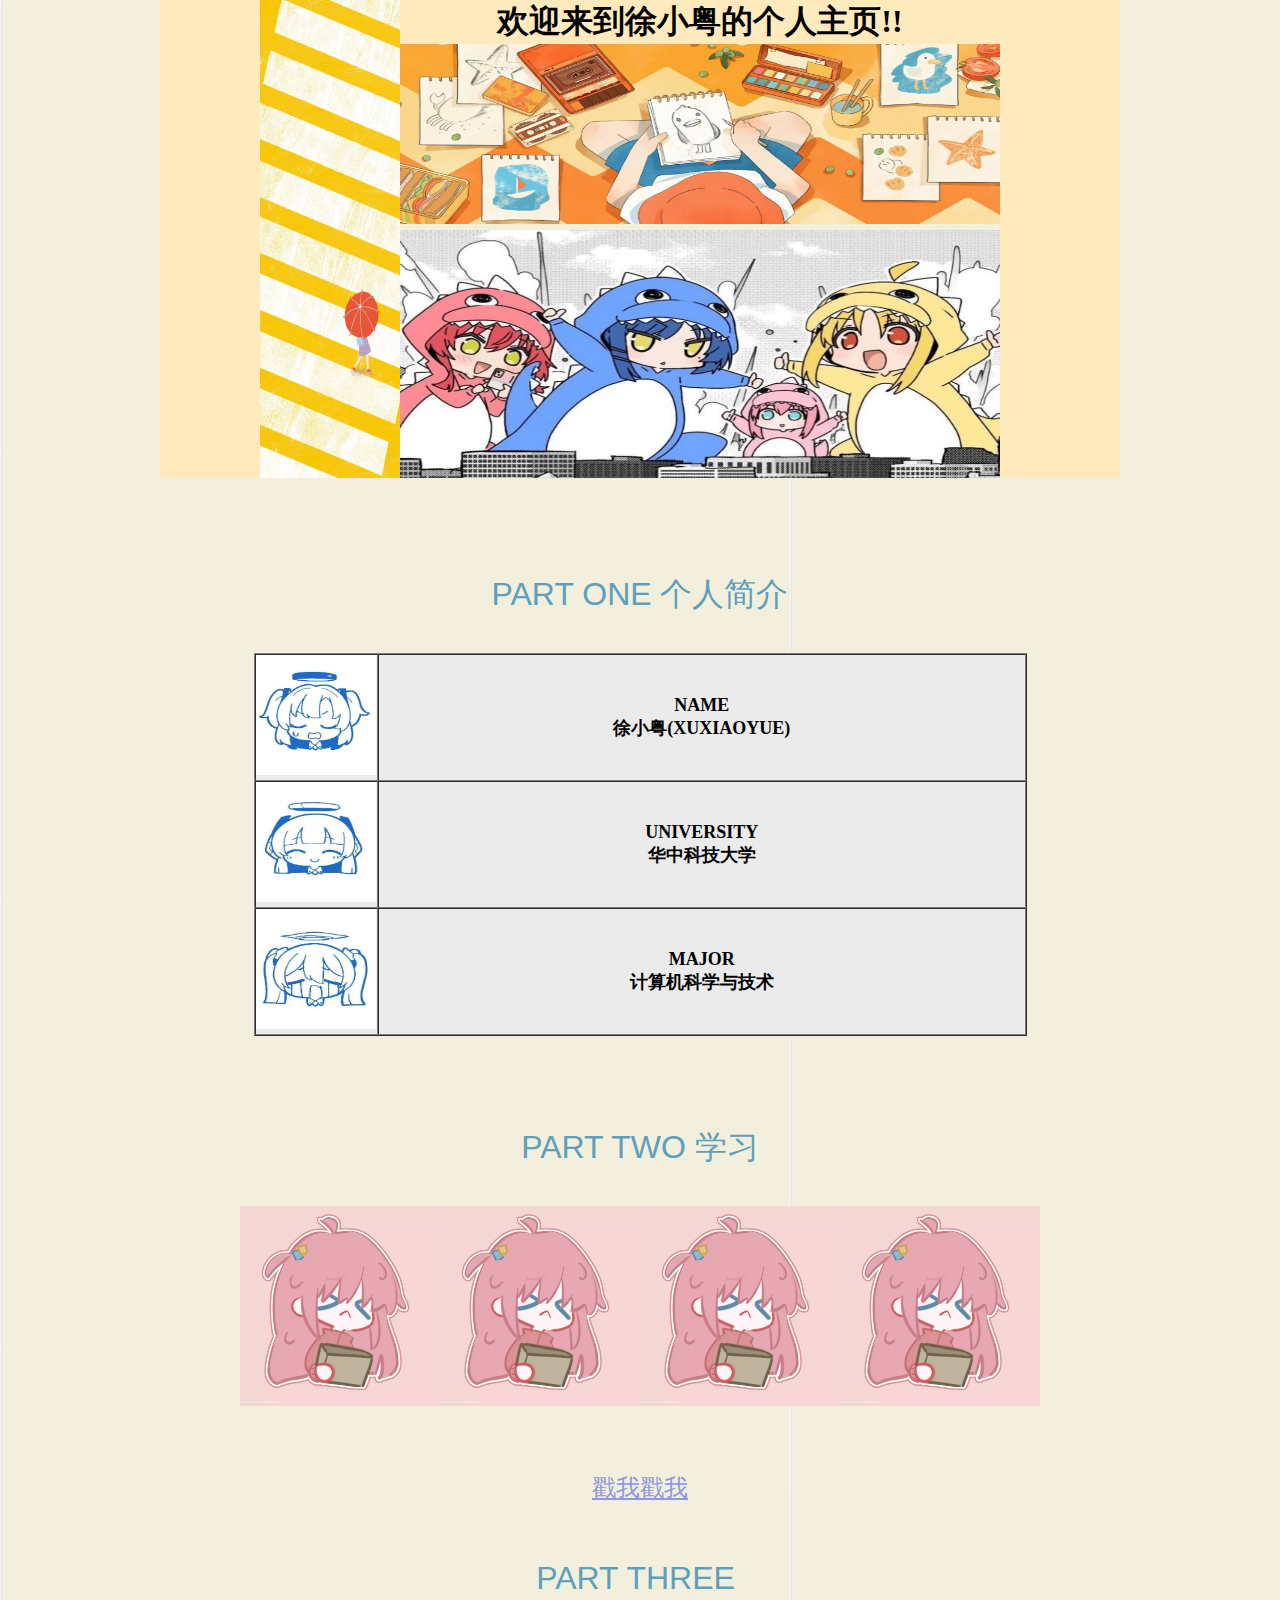
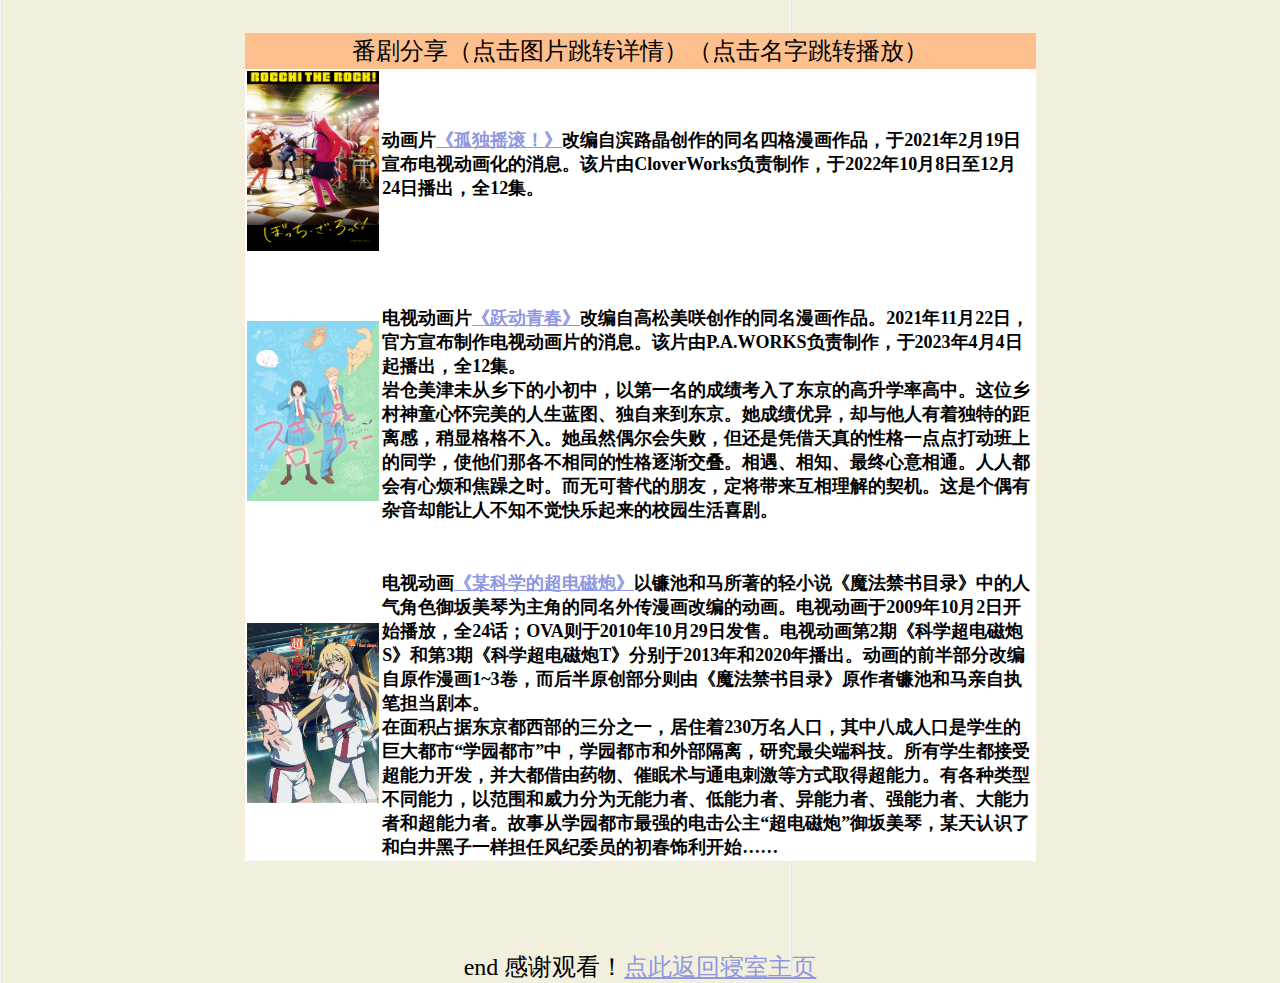
<file: index.html>
<!doctype html>
<html>
<head>
<meta charset="utf-8">
<title>徐小粤的个人主页</title>
<style type="text/css">
body {
    background-image: url(image/QQ%E5%9B%BE%E7%89%8720231130140524.png);
}
body,th {
    color: #000000;		
}

.zhuye{
    background-color: #ffeabd;
    font-family: "幼圆";
}
.mytable{
    margin-top: auto;
    margin-right: auto;
    margin-left: auto;
    margin-bottom: auto;
    text-align: center;
    font-size: large;
    font-weight: bold;
    font-family: "幼圆";
}
.mytable4{
    margin-top: auto;
    margin-right: auto;
    margin-left: auto;
    margin-bottom: auto;
    text-align: left;
    font-size: large;
    font-weight: bold;
    font-family: "幼圆";
    background-color: #FFFFFF;
}
body h1 {
    text-align: center;
    font-family: "Gill Sans", "Gill Sans MT", "Myriad Pro", "DejaVu Sans Condensed", Helvetica, Arial, sans-serif;
    font-style: normal;
    font-weight: 400;
    color: #5D9FBC;
}
tr td p {
    margin-top: auto;
    margin-right: auto;
    margin-bottom: auto;
    margin-left: auto;
}
.mytable2  {
    margin-left: auto;
    margin-right: auto;
    font-family: "幼圆";
    font-size: large;
    font-weight: bold;
    font-variant: normal;
    background-color: #EBEBEB;
    margin-top: auto;
    margin-bottom: auto;
}
.mytable3 {
    margin-top: auto;
    margin-right: auto;
    margin-bottom: auto;
    margin-left: auto;
    font-family: "幼圆";
    text-align: center;
    font-size: x-large;
    background-color: #FCBF8D;
}
body p a {
}
body table {
    text-align: center;
    margin-top: auto;
    margin-right: auto;
    margin-bottom: auto;
    margin-left: auto;
    font-size: x-large;
}
</style>
	
<meta http-equiv="Content-Type" content="text/html; charset=utf-8"/>
 <style>
        * {
            margin: 0px;
            padding: 0px;
        }

        .img-box {
            width: 200px;
            height: 200px;
            display: inline-block;
            position: relative;
            cursor: pointer;
        }

        .img-box img {
            width: 100%;
            height: 100%;
        }

        .img-box::before, .img-box::after {
            z-index: 1000;
            opacity: 0;
        }

        .img-box::before {
    content: " ";
    border: 100px solid #000;
    position: absolute;
        }

        .img-box::after {
            content: attr(data-tip);
            top: -100%;
            color: #ffffff;
            position: relative;
        }

        .img-box:hover::before {
            opacity: 0.5;
        }

        .img-box:hover::after {
            opacity: 1;
        }

 a:link {
    color: #8F96E2;
}
a:active {
    color: #E68383;
}
 a:visited {
    color: #8B90DA;
}
 </style>
</head>
	

<link href="css1.css" rel="stylesheet" type="text/css">

<body>


<table class="mytable" cellpadding="0" cellspacing="0" width="0" border="0">
  <tbody>
    <tr>
      <td rowspan="3"><img src="image/QQ图片20231124194811.jpg" width="100" height="478" alt=""/></td>
      <td rowspan="3"><img src="image/QQ图片20231124200520.jpg" width="140" height="478" alt=""/></td>
      <td class="zhuye">
        欢迎来到徐小粤的个人主页!!</td>
      <td rowspan="3"><img src="image/QQ图片20231124194811.jpg" width="120" height="478" alt=""/></td>
    </tr>
    <tr>
      <td><img src="image/QQ图片20231124194441.jpg" width="600" height="180" alt=""/></td>
    </tr>
    <tr>
      <td>
        <div><img src="image/QQ图片20231124205141.jpg" width="600" height="248" alt=""/></div>
      </td>
    </tr>
  </tbody>
</table>
	<br>
	<br>
	<br>
	<br>
	<br>
<h1>PART ONE 个人简介</h1>
	<br>
	<br>
<table class="mytable2" cellpadding="0" cellspacing="0" width="773" border="1">
  <tbody>
    <tr>
      <td width="120"><img src="image/QQ图片20231130210232.png" width="120" height="120" alt=""/></td>
      <td width="637"><p>NAME</p>
      <p>徐小粤(XUXIAOYUE)</p></td>
    </tr>
    <tr>
      <td><img src="image/QQ图片20231130210339.png" width="120" height="120" alt=""/></td>
      <td><p>UNIVERSITY</p>
      <p>华中科技大学</p></td>
    </tr>
    <tr>
      <td><img src="image/QQ图片20231130210400.png" width="120" height="120" alt=""/></td>
      <td><p>MAJOR</p>
      <p>计算机科学与技术</p></td>
    </tr>
  </tbody>
</table>
	<br>
	<br>
	<br>
	<br>
	<br>
<h1>PART TWO 学习</h1>
	<br>
	<br>
<table class="mytable" cellpadding="0" cellspacing="0" width="1" border="0">
  <tbody>
    <tr>
      <td><div class="img-box" data-tip="头歌"><img src="image/QQ图片20231130201312.jpg" alt="" width="1500" height="1500" usemap="#Map4"/></div></td>
      <td><div class="img-box" data-tip="微积分"><img src="image/QQ图片20231130201312.jpg" width="1500" height="1500" alt=""/></div></td>
      <td><div class="img-box" data-tip="线性代数"><img src="image/QQ图片20231130201312.jpg" width="1500" height="1500" alt=""/></div></td>
      <td><div class="img-box" data-tip="工训"><img src="image/QQ图片20231130201312.jpg" width="1500" height="1500" alt=""/></div></td>
    </tr>
  </tbody>
</table>

		<br>
	<br>
	<table width="200" border="0">
	  <tbody>
	    <tr>
	      <td><p><a href="web/study.html" target="_self">戳我戳我</a></p></td>
        </tr>
      </tbody>
</table>
	<br>
	<br>
	<br>
<h1>PART THREE&nbsp;</h1>
	<br>
	<br>

  <table class="mytable3" width="791" border="0">
  <tbody>
    <tr>
      <td width="690">番剧分享（点击图片跳转详情）（点击名字跳转播放）</td>
    </tr>
  </tbody>
</table>

    <table class="mytable4" width="791" border="0">
      <tbody>
        <tr>
          <td width="133"><a href="web/gdyg.html" target="_blank"><img src="image/QQ图片20231130142513.jpg" alt="" width="132" height="180" usemap="#Map"/></a></td>
          <td width="648"><p>动画片<a href="https://www.bilibili.com/bangumi/play/ep693247?spm_id_from=333.337.0.0&from_spmid=666.25.episode.0">《孤独摇滚！》</a>改编自滨路晶创作的同名四格漫画作品，于2021年2月19日宣布电视动画化的消息。该片由CloverWorks负责制作，于2022年10月8日至12月24日播出，全12集。</p></td>
        </tr>
  		<tr>
          <td width="133" height="311"><a href="web/ydqc.html" target="_blank"><img src="image/QQ图片20231130144032.jpg" alt="" width="132" height="180" usemap="#Map2"/></a></td>
          <td width="646"><p>电视动画片<a href="https://www.bilibili.com/bangumi/play/ep743046?spm_id_from=333.337.0.0&from_spmid=666.25.episode.0">《跃动青春》</a>改编自高松美咲创作的同名漫画作品。2021年11月22日，官方宣布制作电视动画片的消息。该片由P.A.WORKS负责制作，于2023年4月4日起播出，全12集。</p>
            <p>岩仓美津未从乡下的小初中，以第一名的成绩考入了东京的高升学率高中。这位乡村神童心怀完美的人生蓝图、独自来到东京。她成绩优异，却与他人有着独特的距离感，稍显格格不入。她虽然偶尔会失败，但还是凭借天真的性格一点点打动班上的同学，使他们那各不相同的性格逐渐交叠。相遇、相知、最终心意相通。人人都会有心烦和焦躁之时。而无可替代的朋友，定将带来互相理解的契机。这是个偶有杂音却能让人不知不觉快乐起来的校园生活喜剧。</p></td>
        </tr>
        <tr>
          <td width="133"><a href="web/mkx.html" target="_blank"><img src="image/QQ图片20231130144602.jpg" alt="" width="132" height="180" usemap="#Map3"/></a></td>
          <td width="645"><p>电视动画<a href="https://www.bilibili.com/bangumi/play/ep84340?spm_id_from=333.337.0.0&from_spmid=666.25.episode.0">《某科学的超电磁炮》</a>以镰池和马所著的轻小说《魔法禁书目录》中的人气角色御坂美琴为主角的同名外传漫画改编的动画。电视动画于2009年10月2日开始播放，全24话；OVA则于2010年10月29日发售。电视动画第2期《科学超电磁炮S》和第3期《科学超电磁炮T》分别于2013年和2020年播出。动画的前半部分改编自原作漫画1~3卷，而后半原创部分则由《魔法禁书目录》原作者镰池和马亲自执笔担当剧本。</p>
            <p>在面积占据东京都西部的三分之一，居住着230万名人口，其中八成人口是学生的巨大都市&ldquo;学园都市&rdquo;中，学园都市和外部隔离，研究最尖端科技。所有学生都接受超能力开发，并大都借由药物、催眠术与通电刺激等方式取得超能力。有各种类型不同能力，以范围和威力分为无能力者、低能力者、异能力者、强能力者、大能力者和超能力者。故事从学园都市最强的电击公主&ldquo;超电磁炮&rdquo;御坂美琴，某天认识了和白井黑子一样担任风纪委员的初春饰利开始……</p></td>
        </tr>
      </tbody>
    </table>
<script type="text/javascript">
$(function() {
	$( "#Tabs1" ).tabs(); 
});
$(function() {
	$( "#Dialog1" ).dialog(); 
});
</script>
</body>
		<br>
	<br>
	<br>
	<br>
	<br>
	
<footer>end 感谢观看！<a href="https://asuka10032.github.io/429430dormpage/">点此返回寝室主页</a></footer>
</html>
</file>
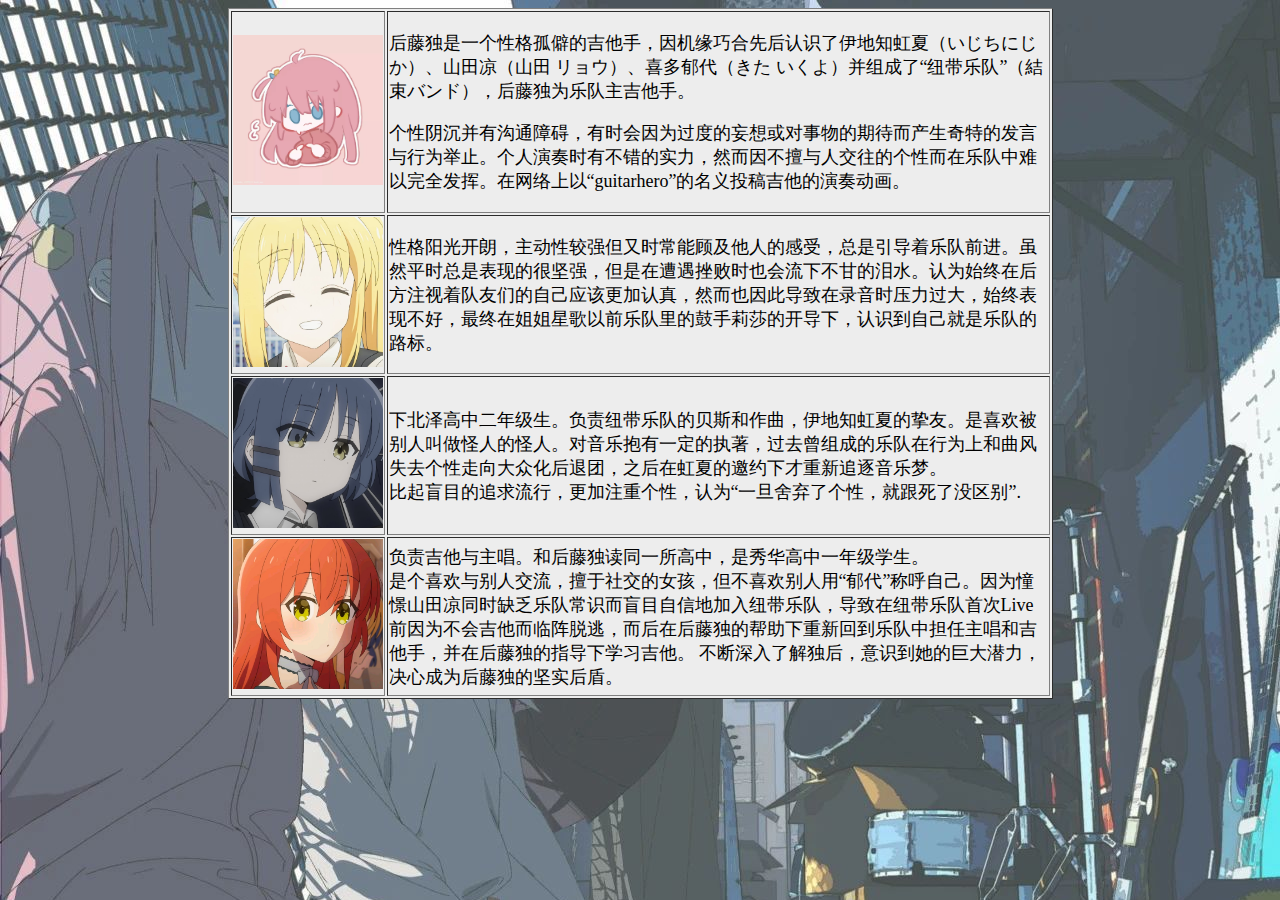
<file: web/gdyg.html>
<!doctype html>
  <html>
  <head>
  <meta charset="utf-8">
  <meta http-equiv="X-UA-Compatible" content="IE=edge">
  <meta name="viewport" content="width=device-width, initial-scale=1.0">
  <title>孤独摇滚</title>
  <style type="text/css">
body {
    background-image: url(../image/QQ%E5%9B%BE%E7%89%8720231130170755.jpg);
    background-repeat: no-repeat;
    background-size: cover;
}
.mytable{
    margin: auto;
    font-family: "幼圆";
    font-weight: 400;
    font-size: large;
    background-color: #EDEDED;
}
	  
  </style>
  </head>
    
  <body>
  <table class="mytable" width="825" border="1">
    <tbody>
      <tr>
        <td width="150"><img src="../image/QQ图片20231130201756.jpg" width="150" height="150" alt=""/></td>
        <td width="659"><p>后藤独是一个性格孤僻的吉他手，因机缘巧合先后认识了伊地知虹夏（いじちにじか）、山田凉（山田&nbsp;リョウ）、喜多郁代（きた&nbsp;いくよ）并组成了&ldquo;纽带乐队&rdquo;（結束バンド），后藤独为乐队主吉他手。</p>
        <p>个性阴沉并有沟通障碍，有时会因为过度的妄想或对事物的期待而产生奇特的发言与行为举止。个人演奏时有不错的实力，然而因不擅与人交往的个性而在乐队中难以完全发挥。在网络上以&ldquo;guitarhero&rdquo;的名义投稿吉他的演奏动画。</p></td>
      </tr>
      <tr>
        <td><img src="../image/QQ图片20231130201537.jpg" width="150" height="150" alt=""/></td>
        <td>性格阳光开朗，主动性较强但又时常能顾及他人的感受，总是引导着乐队前进。虽然平时总是表现的很坚强，但是在遭遇挫败时也会流下不甘的泪水。认为始终在后方注视着队友们的自己应该更加认真，然而也因此导致在录音时压力过大，始终表现不好，最终在姐姐星歌以前乐队里的鼓手莉莎的开导下，认识到自己就是乐队的路标。</td>
      </tr>
      <tr>
        <td><img src="../image/QQ图片20231130204012.jpg" width="150" height="150" alt=""/></td>
        <td>下北泽高中二年级生。负责纽带乐队的贝斯和作曲，伊地知虹夏的挚友。是喜欢被别人叫做怪人的怪人。对音乐抱有一定的执著，过去曾组成的乐队在行为上和曲风失去个性走向大众化后退团，之后在虹夏的邀约下才重新追逐音乐梦。<br>
        比起盲目的追求流行，更加注重个性，认为&ldquo;一旦舍弃了个性，就跟死了没区别&rdquo;.</td>
      </tr>
      <tr>
        <td><img src="../image/QQ图片20231130204016.jpg" width="150" height="150" alt=""/></td>
        <td>负责吉他与主唱。和后藤独读同一所高中，是秀华高中一年级学生。<br>
        是个喜欢与别人交流，擅于社交的女孩，但不喜欢别人用&ldquo;郁代&rdquo;称呼自己。因为憧憬山田凉同时缺乏乐队常识而盲目自信地加入纽带乐队，导致在纽带乐队首次Live前因为不会吉他而临阵脱逃，而后在后藤独的帮助下重新回到乐队中担任主唱和吉他手，并在后藤独的指导下学习吉他。&nbsp;不断深入了解独后，意识到她的巨大潜力，决心成为后藤独的坚实后盾。</td>
      </tr>
    </tbody>
  </table>
  </body>
</html>
</file>
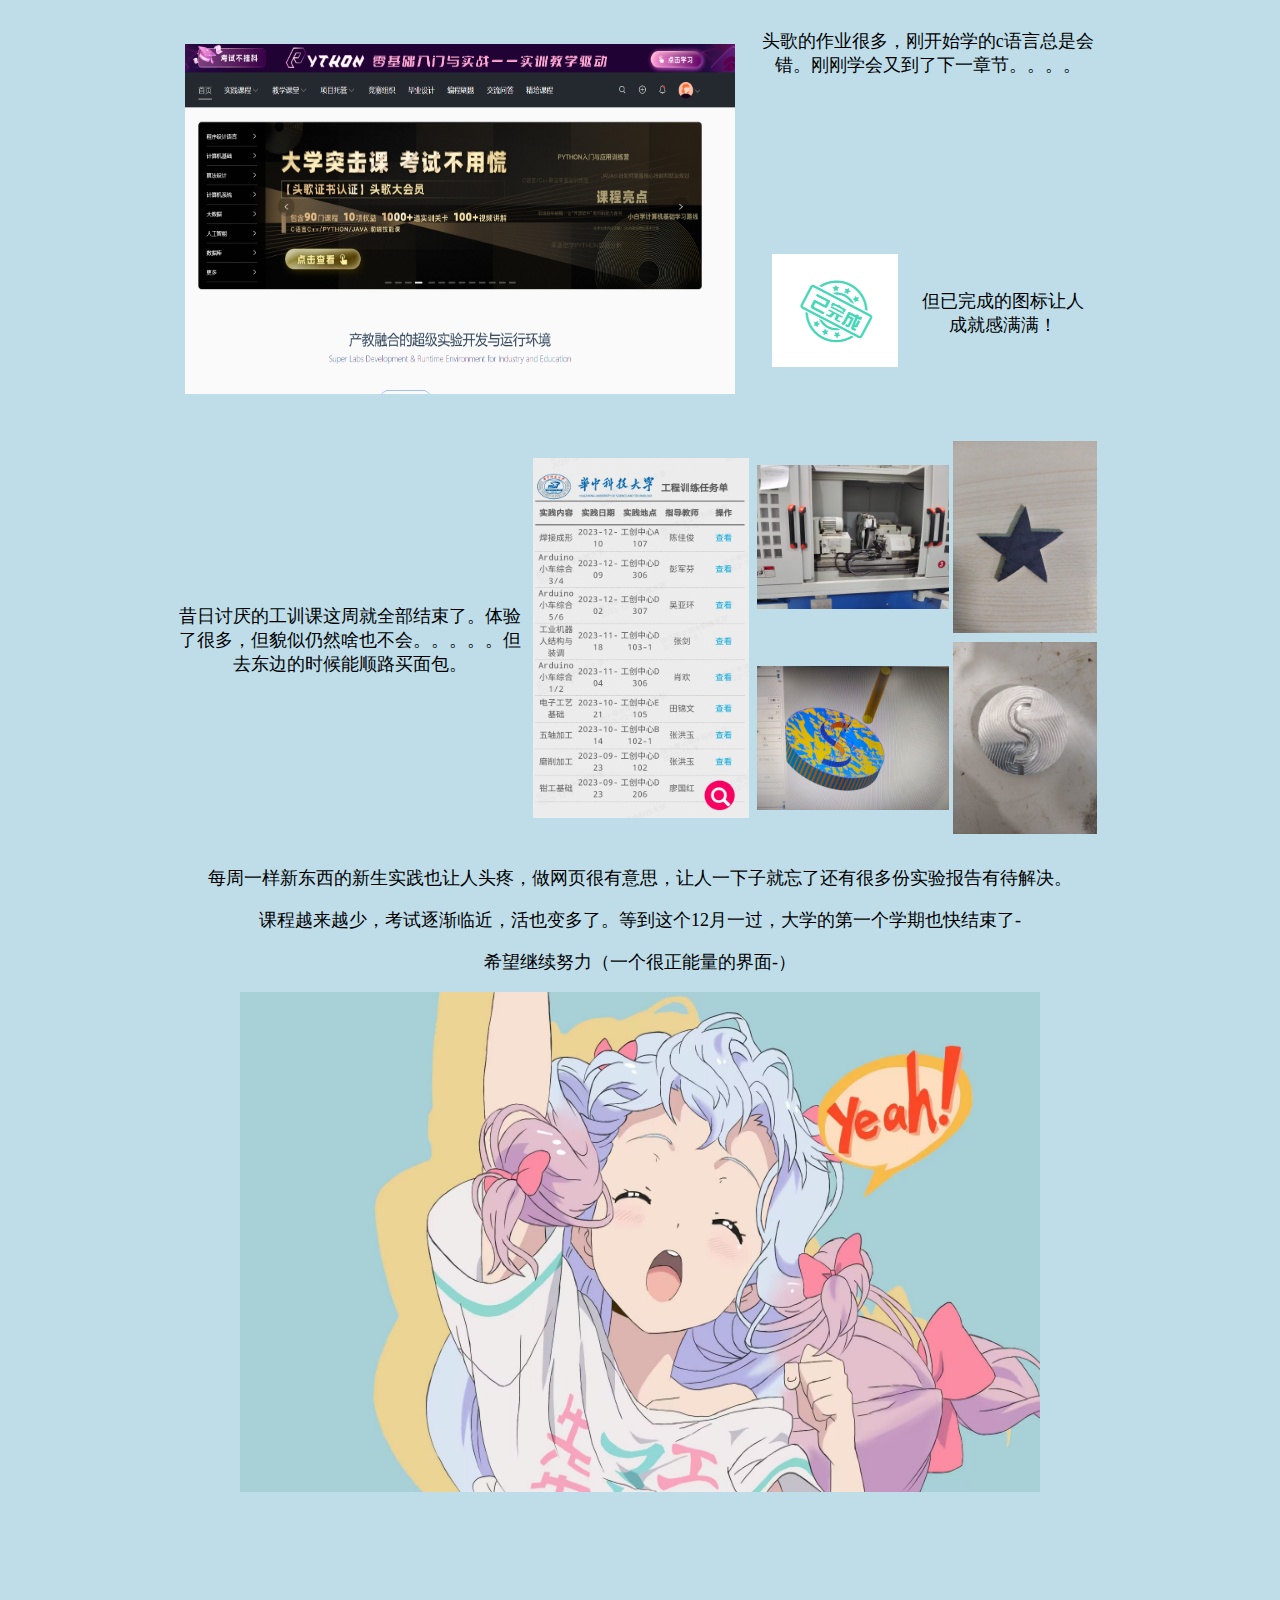
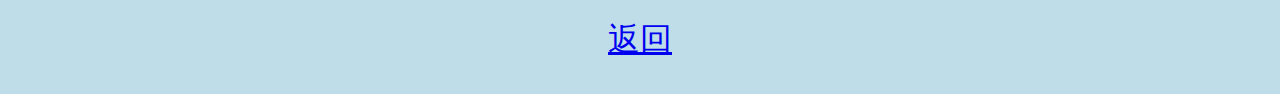
<file: web/study.html>
<!doctype html>
<html>
<head>
<meta charset="utf-8">
<title>study</title>
<style type="text/css">
body {
    background-color: #BEDDE9;
}
.mytable {
    text-align: center;
    font-family: "微软雅黑";
    font-size: large;
    margin-top: auto;
    margin-right: auto;
    margin-bottom: auto;
    margin-left: auto;
}
body footer p {
    text-align: center;
    font-size: xx-large;
    font-family: "微软雅黑";
}
</style>
</head>

<body><table class="mytable" width="938" border="0">
  <tbody>
    <tr>
      <td width="568"><img src="../image/QQ图片20231208192633.png" width="550" height="350" alt=""/></td>
      <td width="354"><p>头歌的作业很多，刚开始学的c语言总是会错。刚刚学会又到了下一章节。。。。</p>
        <p>&nbsp;</p>
        <p>&nbsp;</p>
        <p>&nbsp;</p>
        <p>&nbsp;</p>
        <table width="337" border="0">
          <tbody>
            <tr>
              <td width="162"><img src="../image/QQ图片20231208193147.png" width="126" height="113" alt=""/></td>
              <td width="159">但已完成的图标让人成就感满满！</td>
            </tr>
          </tbody>
        </table>
      <p>&nbsp;</p></td>
    </tr>
  </tbody>
</table>
<table class="mytable" width="944" border="0">
  <tbody>
    <tr>
      <td width="354">昔日讨厌的工训课这周就全部结束了。体验了很多，但貌似仍然啥也不会。。。。。但去东边的时候能顺路买面包。</td>
      <td width="216"><img src="../image/QQ图片20231208193937.jpg" width="216" height="360" alt=""/></td>
		<td width="352"><table width="200" border="0">
		  <tbody>
		    <tr>
		      <td><img src="../image/QQ图片20231208193713.jpg" width="192" height="144" alt=""/></td>
		      <td><img src="../image/QQ图片20231208193719.jpg" width="144" height="192" alt=""/></td>
	        </tr>
		    <tr>
		      <td><img src="../image/QQ图片20231208193729.jpg" width="192" height="144" alt=""/></td>
		      <td><img src="../image/QQ图片20231208193725.jpg" width="144" height="192" alt=""/></td>
	        </tr>
	      </tbody>
	    </table></td>
      
    </tr>
  </tbody>
</table>
<table class="mytable" width="942" border="0">
  <tbody>
    <tr>
      <td width="932"><p>每周一样新东西的新生实践也让人头疼，做网页很有意思，让人一下子就忘了还有很多份实验报告有待解决。</p>
      <p>课程越来越少，考试逐渐临近，活也变多了。等到这个12月一过，大学的第一个学期也快结束了-</p>
      <p>希望继续努力（一个很正能量的界面-）</p>
      <p><img src="../image/QQ图片20231208195404.jpg" width="800" height="500" alt=""/></p></td>
    </tr>
  </tbody>
</table>
<p>&nbsp;</p>
<p>&nbsp;</p>
<footer>
  <p><a href="https://asuka10032.github.io/xxy741/">返回</a></p>
</footer>

</body>
</html>
</file>
<file: css1.css>
tbody tr .zhuye {
    font-family: "幼圆";
    text-align: center;
    font-size: xx-large;
    margin-top: auto;
    margin-left: auto;
    margin-right: auto;
    margin-bottom: auto;
}
#Tabs1  {
    margin-left: 18%;
    margin-right: 18%;
    margin-top: 10px;
    margin-bottom: 100px;
    font-family: "幼圆";
    font-size: large;
    height: auto;
    max-width: none;
    padding-right: 0px;
    text-align: left;

}
footer {
    text-align: center;
    font-size: x-large;
}
</file>
